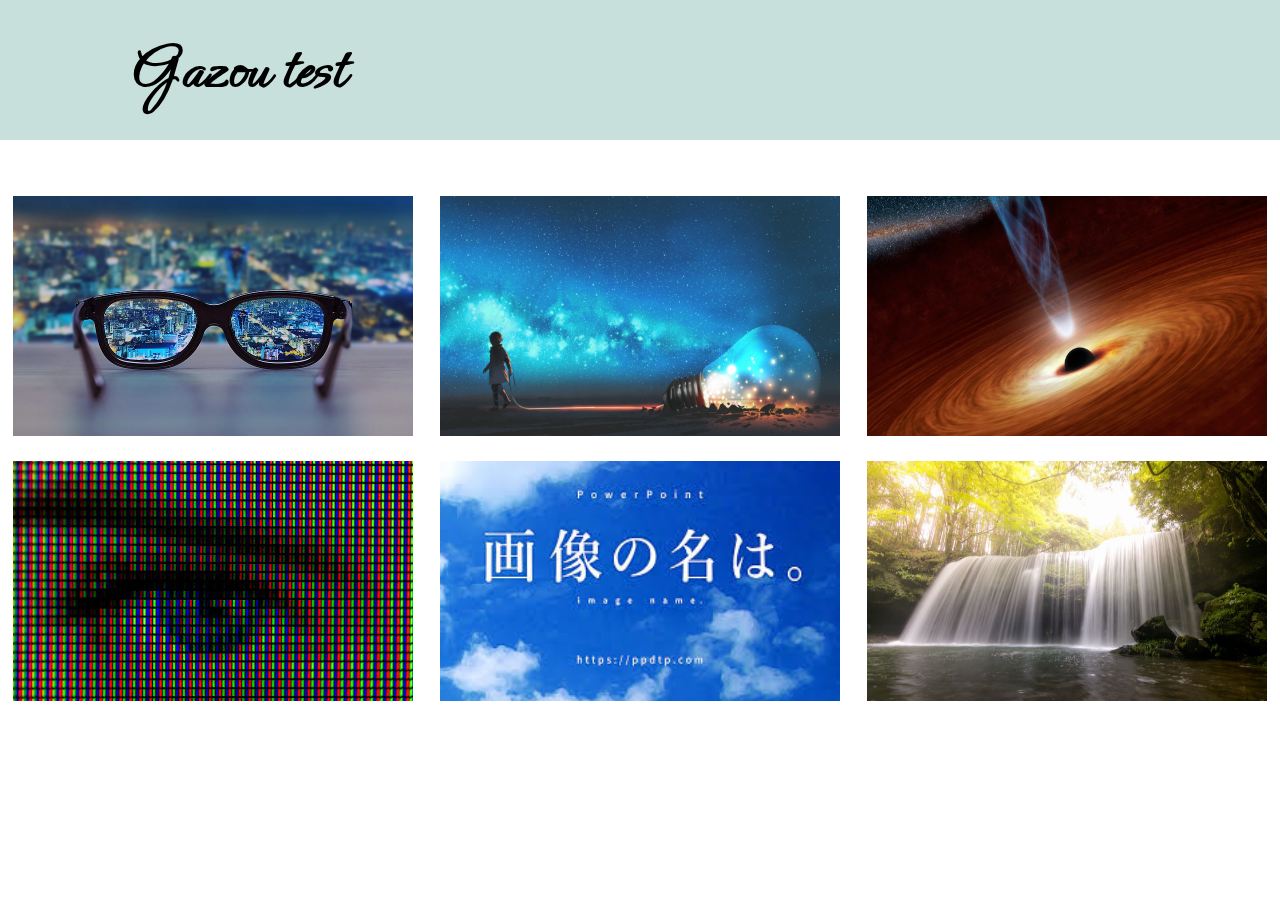
<file: index.html>
<!DOCTYPE html>
<html lang="jp">
<head>
    <meta charset="UTF-8">
    <meta http-equiv="X-UA-Compatible" content="IE=edge">
    <meta name="viewport" content="width=device-width, initial-scale=1.0">
    <title>Document</title>
    <link rel="stylesheet" href="assets/css/style.css">
</head>

<body>
    <div class="top">
        <h1>Gazou test</h1>
    </div>
    <div class="flex_screen">
        <a href="gazou_1.html">
            <div class="link_div">
                <img src="assets/images/test.jpg" alt="テスト1" class="link_img">
            </div>
        </a>
        <a href="gazou_2.html">
            <div class="link_div">
                <img src="assets/images/test_2.jpg" alt="テスト1" class="link_img">
            </div>
        </a>
        <a href="gazou_3.html">
            <div class="link_div">
                <img src="assets/images/test_3.jpg" alt="テスト1" class="link_img">
            </div>
        </a>
        <a href="gazou_4.html">
            <div class="link_div">
                <img src="assets/images/test_4.jpg" alt="テスト1" class="link_img">
            </div>
        </a>
        <a href="gazou_5.html">
            <div class="link_div">
                <img src="assets/images/test_5.jpg" alt="テスト1" class="link_img">
            </div>
        </a>
        <a href="gazou_6.html">
            <div class="link_div">
                <img src="assets/images/test_6.jpg" alt="テスト1" class="link_img">
            </div>
        </a>
    </div>
</body>
</html>
</file>
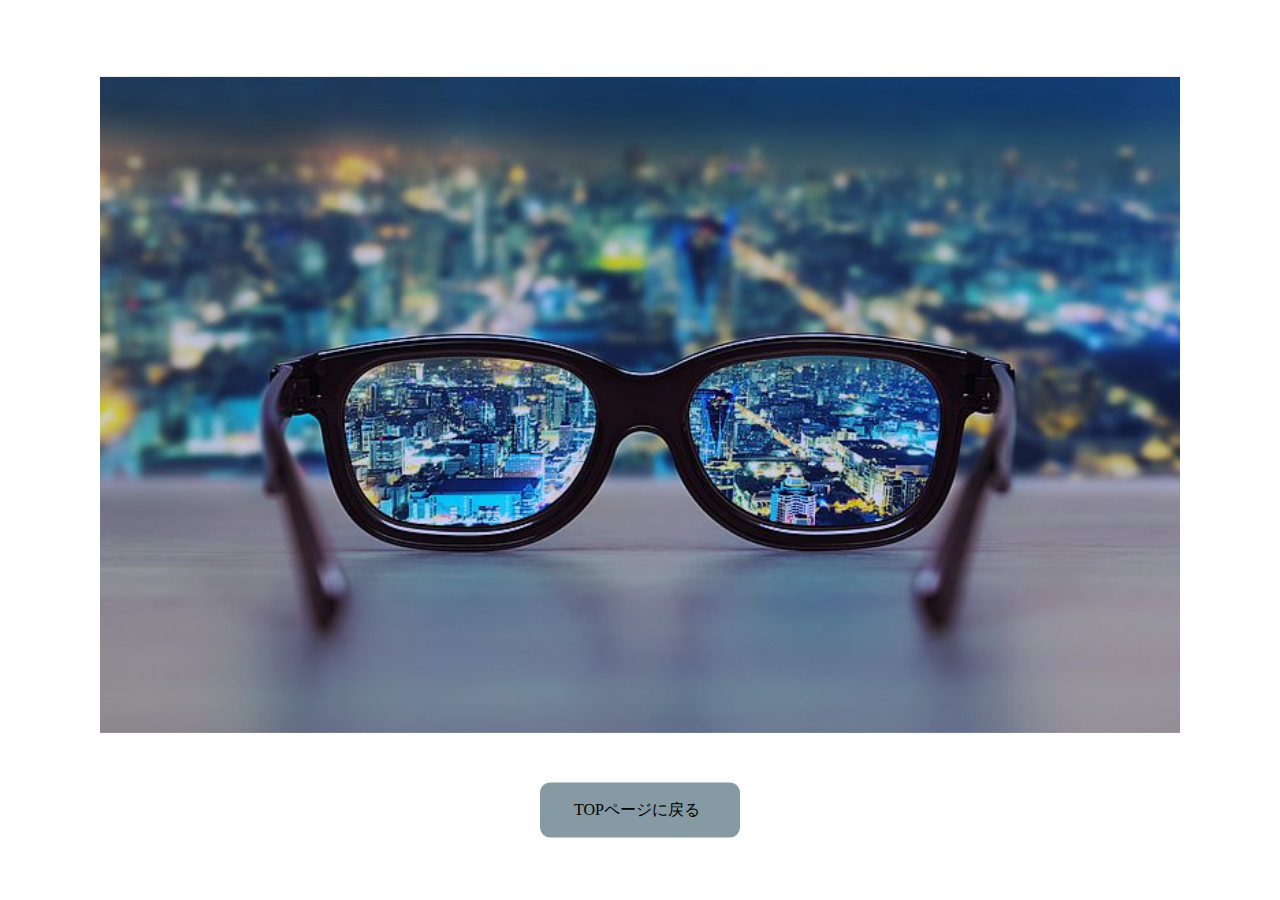
<file: gazou_1.html>
<!DOCTYPE html>
<html lang="jp">
<head>
    <meta charset="UTF-8">
    <meta http-equiv="X-UA-Compatible" content="IE=edge">
    <meta name="viewport" content="width=device-width, initial-scale=1.0">
    <title>Document</title>
    <link rel="stylesheet" href="assets/css/gazou_style.css">
</head>

<body>
    <div class="screen">
        <img src="assets/images/test.jpg" alt="テスト" class="center_placement">
        <a href="index.html">
            <div class="button">
                <p>TOPページに戻る</p>
            </div>
        </a>
    </div>
</body>
</html>
</file>
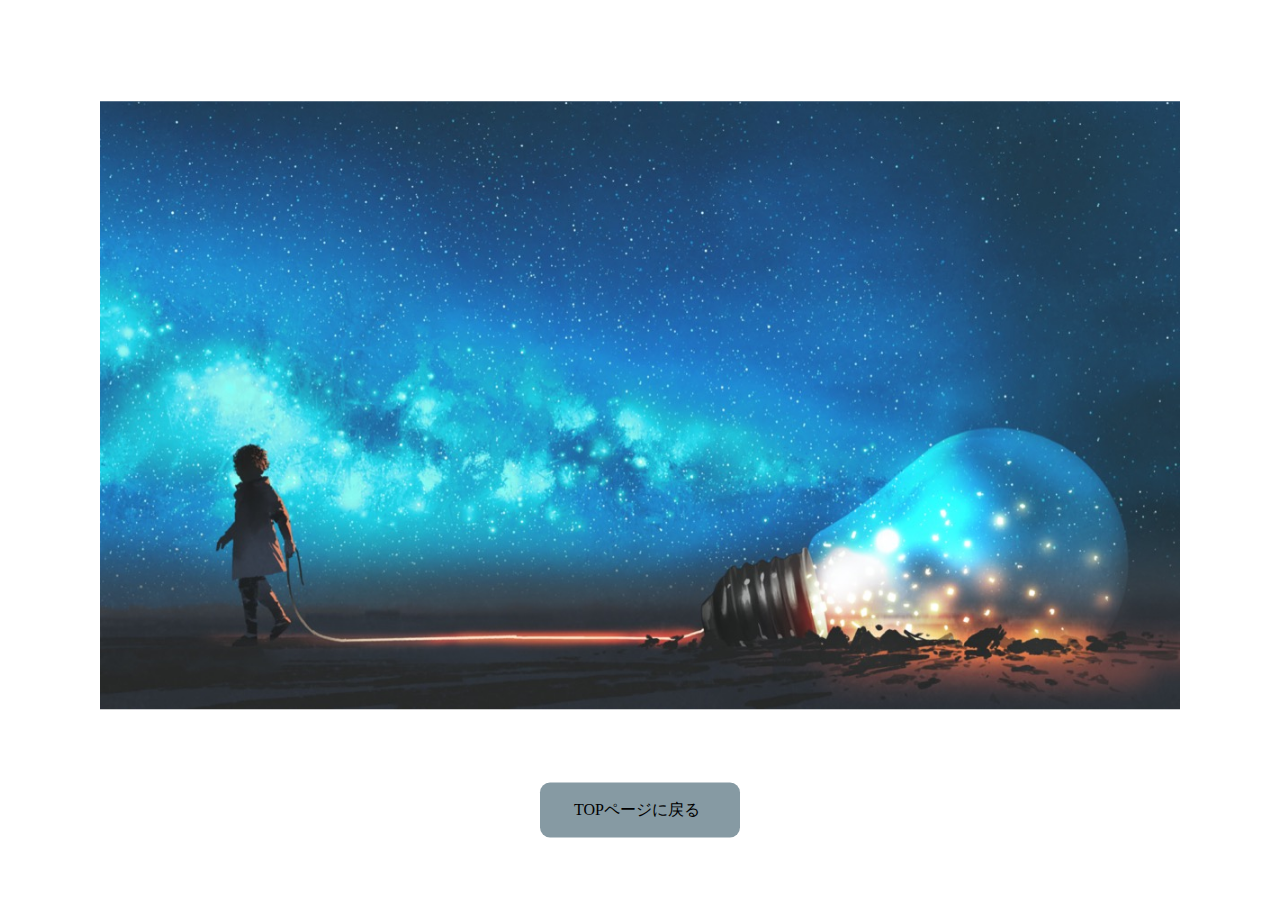
<file: gazou_2.html>
<!DOCTYPE html>
<html lang="jp">
<head>
    <meta charset="UTF-8">
    <meta http-equiv="X-UA-Compatible" content="IE=edge">
    <meta name="viewport" content="width=device-width, initial-scale=1.0">
    <title>Document</title>
    <link rel="stylesheet" href="assets/css/gazou_style.css">
</head>

<body>
    <div class="screen">
        <img src="assets/images/test_2.jpg" alt="テスト" class="center_placement">
        <a href="index.html">
            <div class="button">
                <p>TOPページに戻る</p>
            </div>
        </a>
    </div>
</body>
</html>
</file>
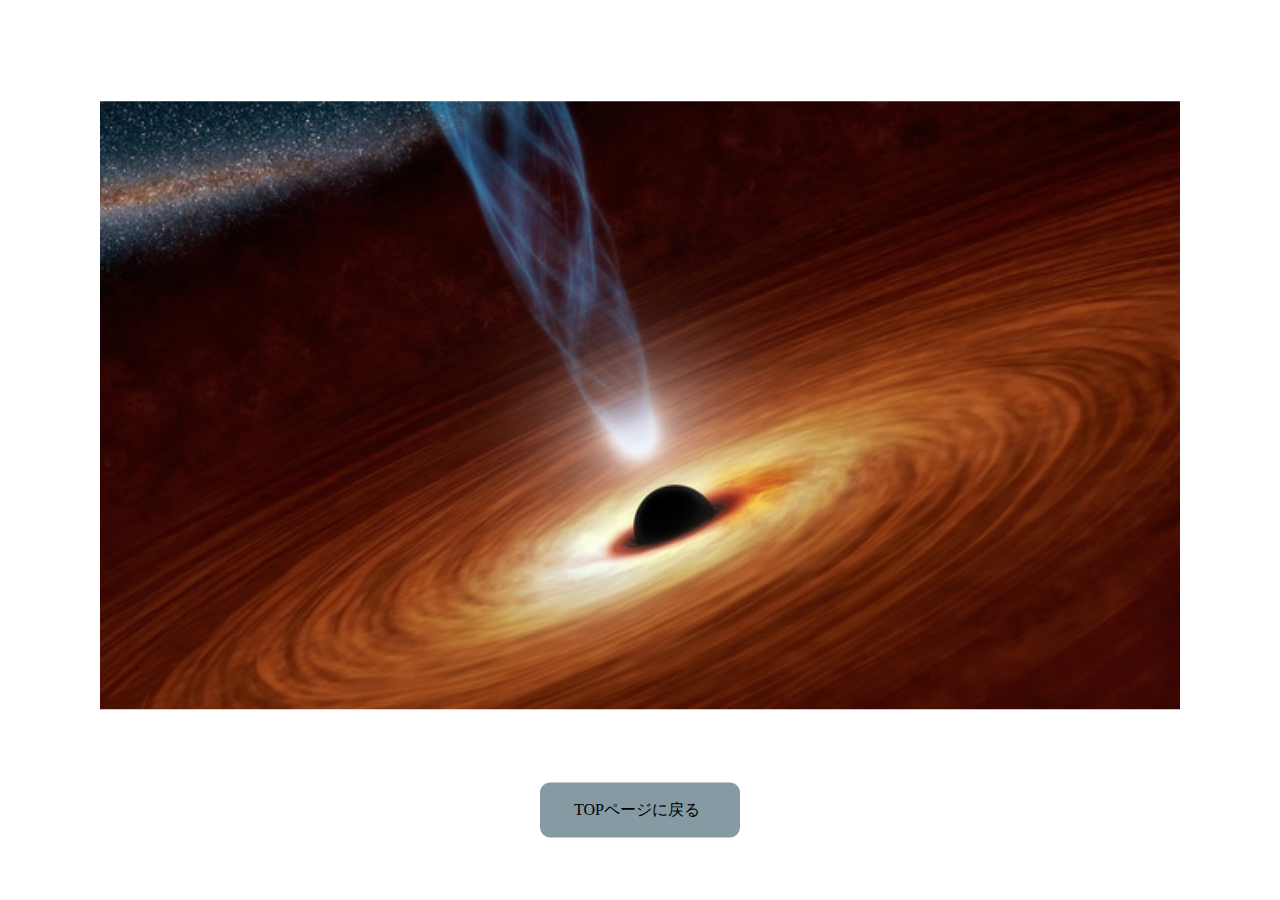
<file: gazou_3.html>
<!DOCTYPE html>
<html lang="jp">
<head>
    <meta charset="UTF-8">
    <meta http-equiv="X-UA-Compatible" content="IE=edge">
    <meta name="viewport" content="width=device-width, initial-scale=1.0">
    <title>Document</title>
    <link rel="stylesheet" href="assets/css/gazou_style.css">
</head>

<body>
    <div class="screen">
        <img src="assets/images/test_3.jpg" alt="テスト" class="center_placement">
        <a href="index.html">
            <div class="button">
                <p>TOPページに戻る</p>
            </div>
        </a>
    </div>
</body>
</html>
</file>
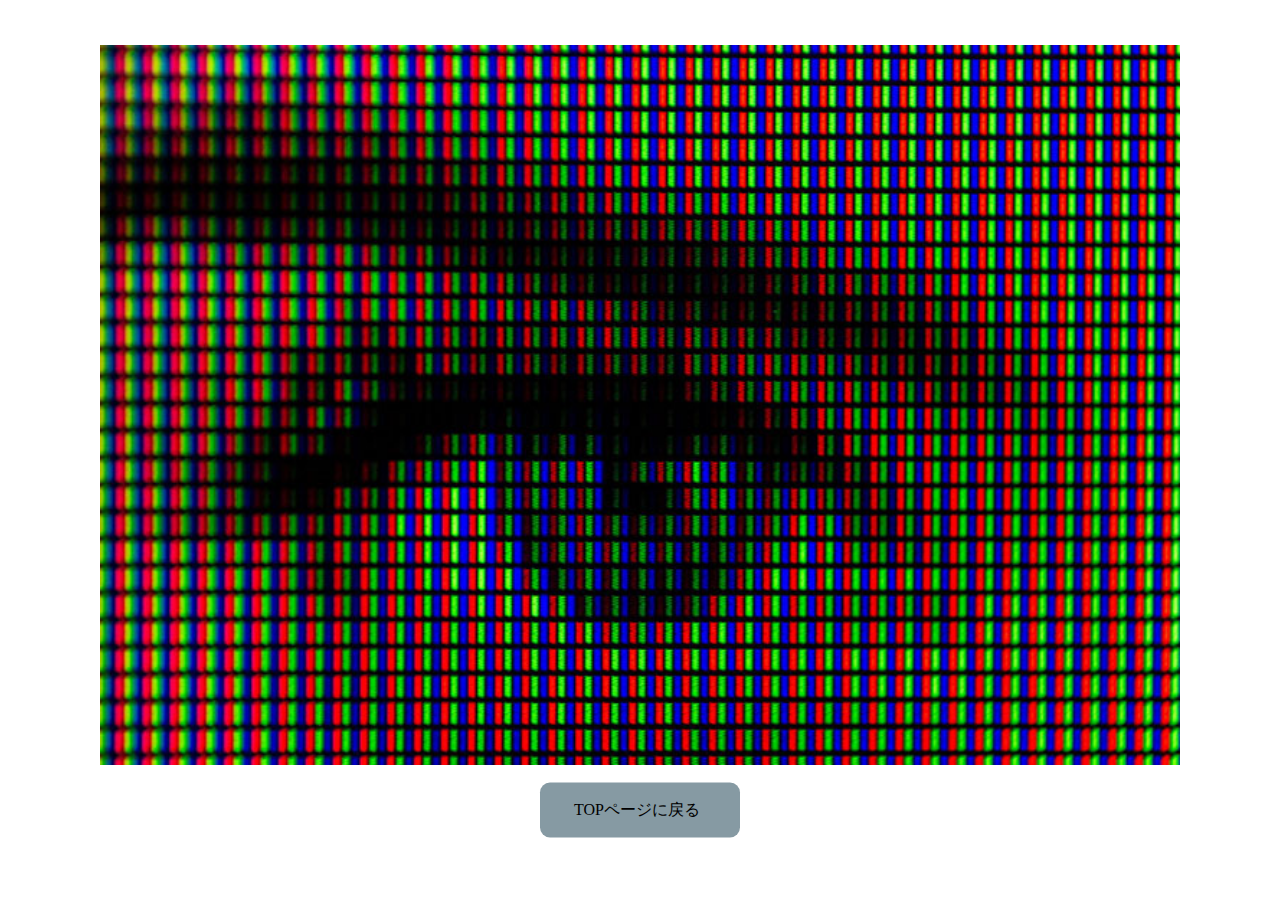
<file: gazou_4.html>
<!DOCTYPE html>
<html lang="jp">
<head>
    <meta charset="UTF-8">
    <meta http-equiv="X-UA-Compatible" content="IE=edge">
    <meta name="viewport" content="width=device-width, initial-scale=1.0">
    <title>Document</title>
    <link rel="stylesheet" href="assets/css/gazou_style.css">
</head>

<body>
    <div class="screen">
        <img src="assets/images/test_4.jpg" alt="テスト" class="center_placement">
        <a href="index.html">
            <div class="button">
                <p>TOPページに戻る</p>
            </div>
        </a>
    </div>
</body>
</html>
</file>
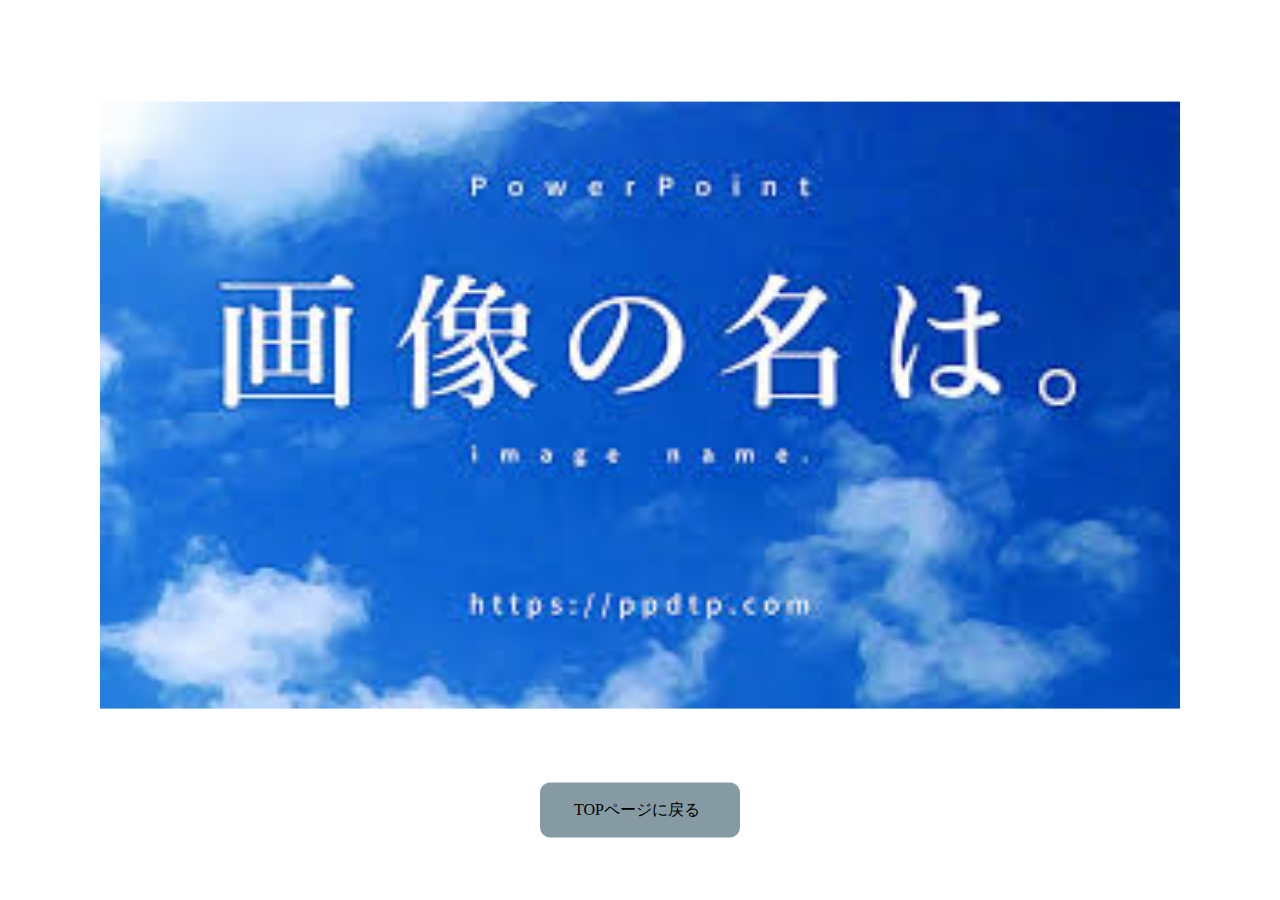
<file: gazou_5.html>
<!DOCTYPE html>
<html lang="jp">
<head>
    <meta charset="UTF-8">
    <meta http-equiv="X-UA-Compatible" content="IE=edge">
    <meta name="viewport" content="width=device-width, initial-scale=1.0">
    <title>Document</title>
    <link rel="stylesheet" href="assets/css/gazou_style.css">
</head>

<body>
    <div class="screen">
        <img src="assets/images/test_5.jpg" alt="テスト" class="center_placement">
        <a href="index.html">
            <div class="button">
                <p>TOPページに戻る</p>
            </div>
        </a>
    </div>
</body>
</html>
</file>
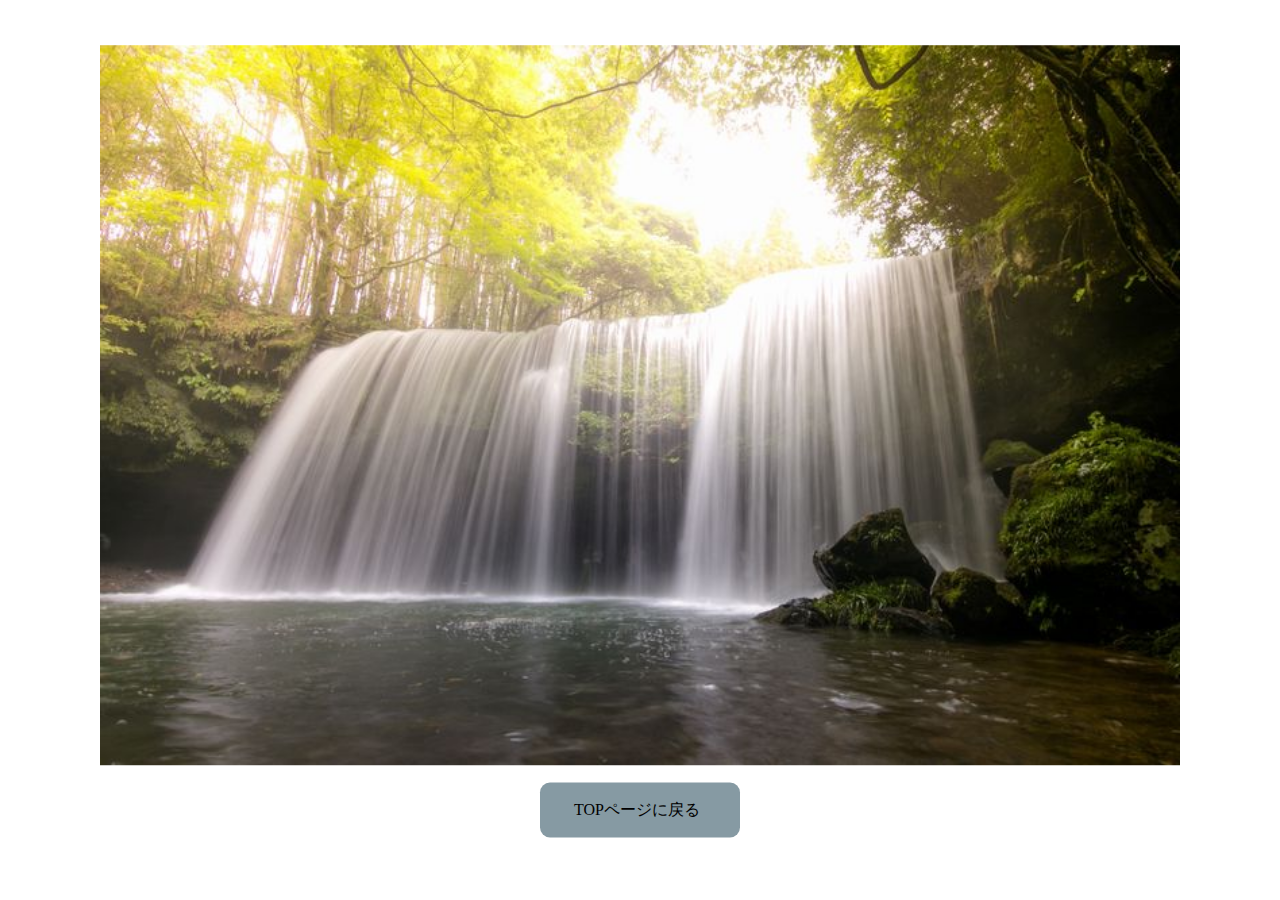
<file: gazou_6.html>
<!DOCTYPE html>
<html lang="jp">
<head>
    <meta charset="UTF-8">
    <meta http-equiv="X-UA-Compatible" content="IE=edge">
    <meta name="viewport" content="width=device-width, initial-scale=1.0">
    <title>Document</title>
    <link rel="stylesheet" href="assets/css/gazou_style.css">
</head>

<body>
    <div class="screen">
        <img src="assets/images/test_6.jpg" alt="テスト" class="center_placement">
        <a href="index.html">
            <div class="button">
                <p>TOPページに戻る</p>
            </div>
        </a>
    </div>
</body>
</html>
</file>
<file: assets/css/style.css>
* {
    margin: 0;
    box-sizing: border-box;
}

a {
    text-decoration: none;
    color: inherit;
}

@font-face {
    font-family: "Ephesis";
    src: url("../fonts/Ephesis-Regular.ttf");
  }

.top {
    height: 140px;
    width: 100%;
    background-color: rgb(199, 224, 219);
}

h1 {
    display: inline-block;
    position: relative;
    left: 10%;
    top: 50%;
    transform: translateY(-50%);
    font-family: Ephesis;
    font-size: 64px;
}

.flex_screen {
    display: flex;
    width: 100%;
    max-width: 1400px;
    margin: 30px auto 30px auto;
    justify-content: space-around;
    flex-wrap: wrap;
}

.link_div {
    width: 400px;
    height: 240px;
    margin-top: 2vw;
}

.link_img {
    position: relative;
    width: 400px;
    height: 240px;
    transition: 0.3s;
}
.link_img:hover {
    position: relative;
    width: 420px;
    height: 260px;
    transform: translate(-10px,-10px);
    filter: brightness(80%);
}
</file>
<file: assets/css/gazou_style.css>
* {
    margin: 0;
    box-sizing: border-box;
}

a {
    text-decoration: none;
    color: inherit;
}

.center_placement {
    position: absolute;
    width: 94vw;
    max-width: 120vh;
    left: 50%;
    top: 45%;
    transform: translate(-50%,-50%);
}

.screen {
    position: relative;
    width: 100vw;
    height: 100vh;
}

.button {
    position: absolute;
    width: 200px;
    height: 55px;
    top: 90%;
    left: 50%;
    transform: translate(-50%,-50%);
    border-radius: 10px;
    background-color: rgb(134, 154, 163);
    transition: 0.3s;
}
.button:hover {
    background-color: rgb(114, 192, 228);

}

.button p {
    position: relative;
    top: 50%;
    left: 50%;
    transform: translate(-33%,-50%);
}
</file>
